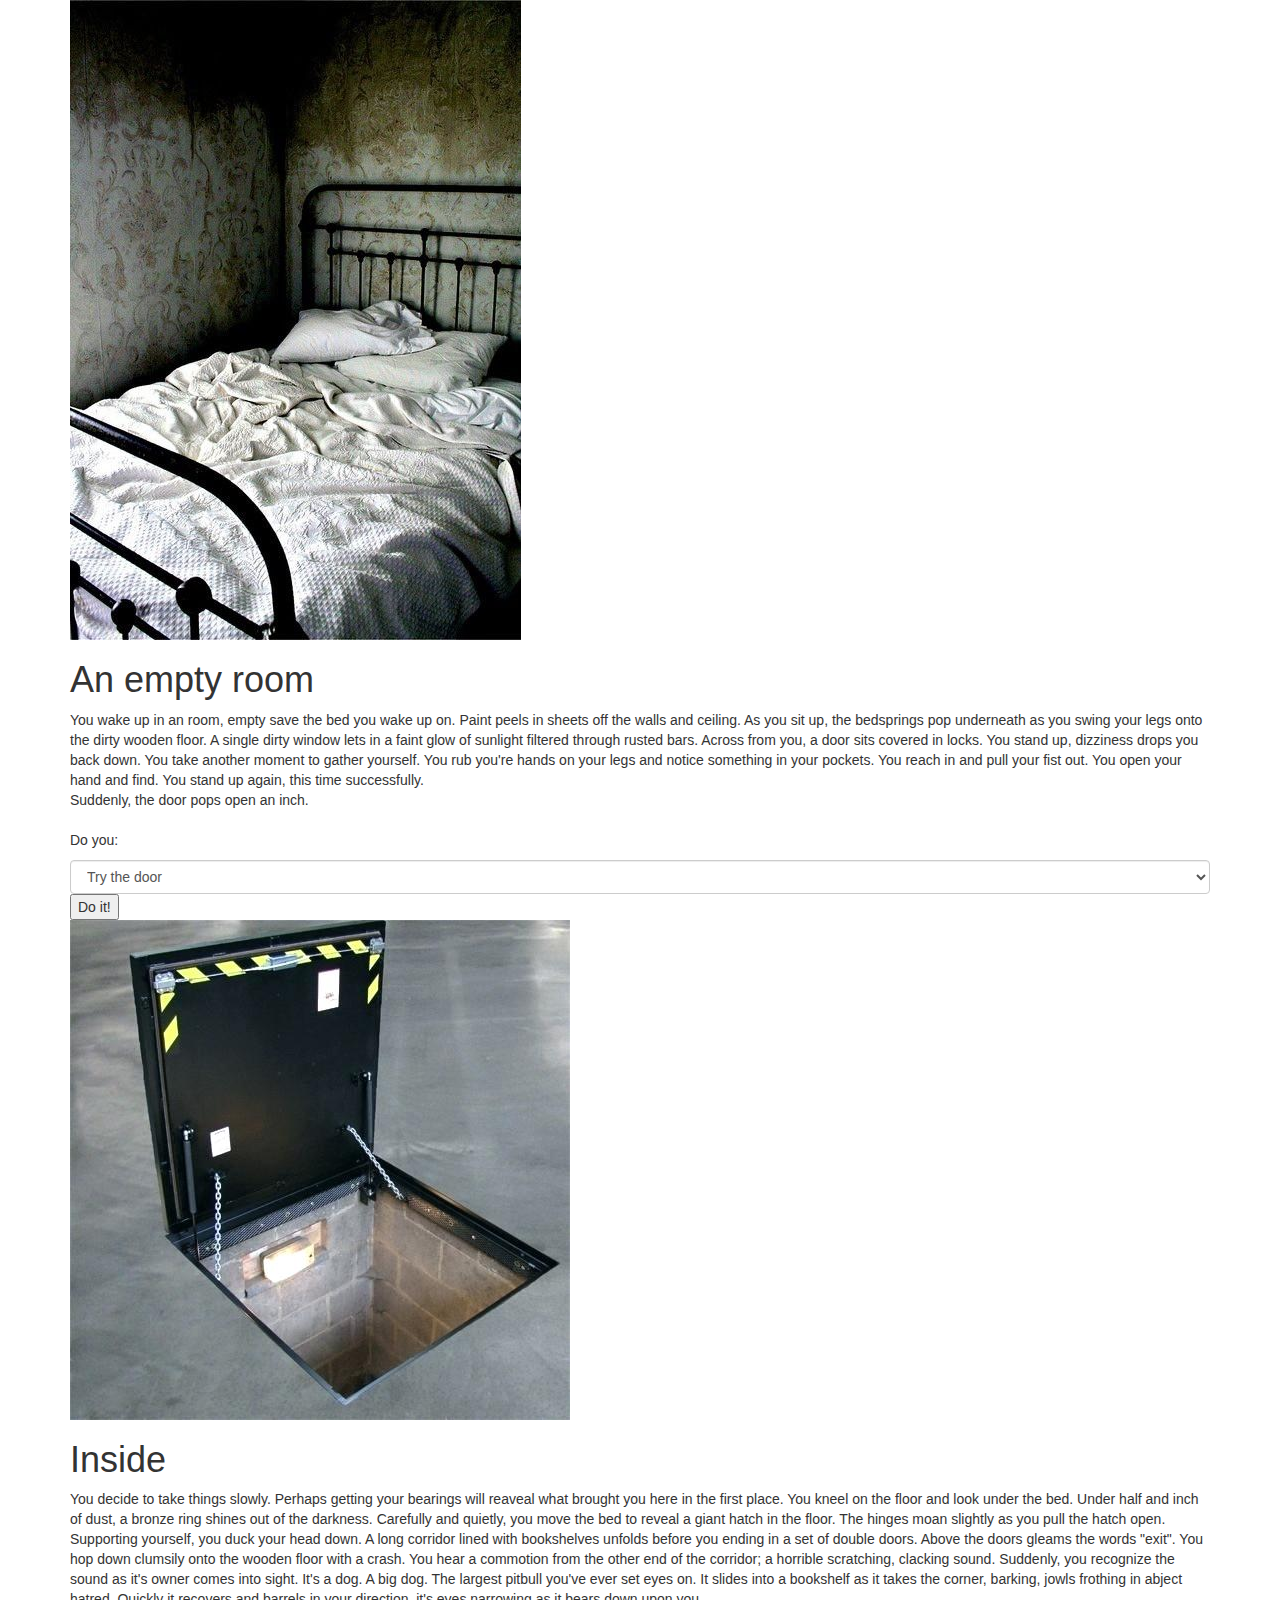
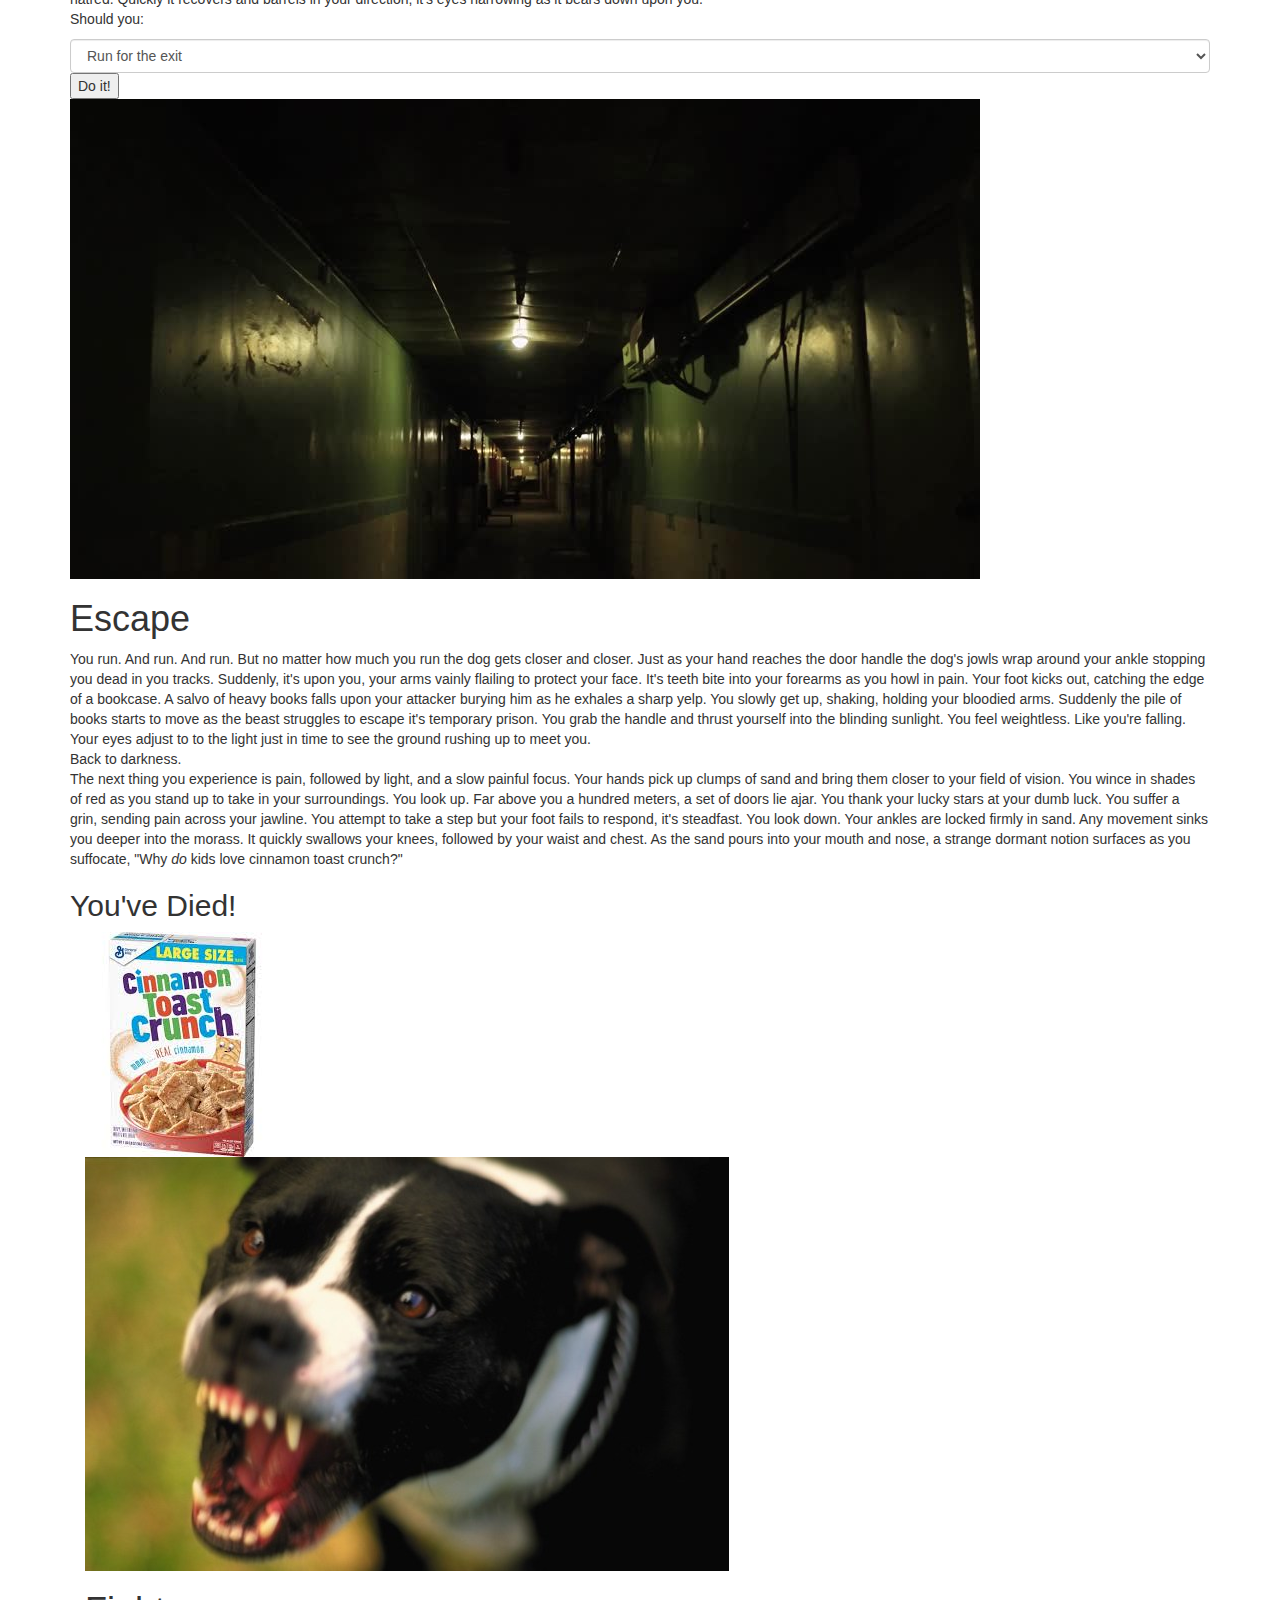
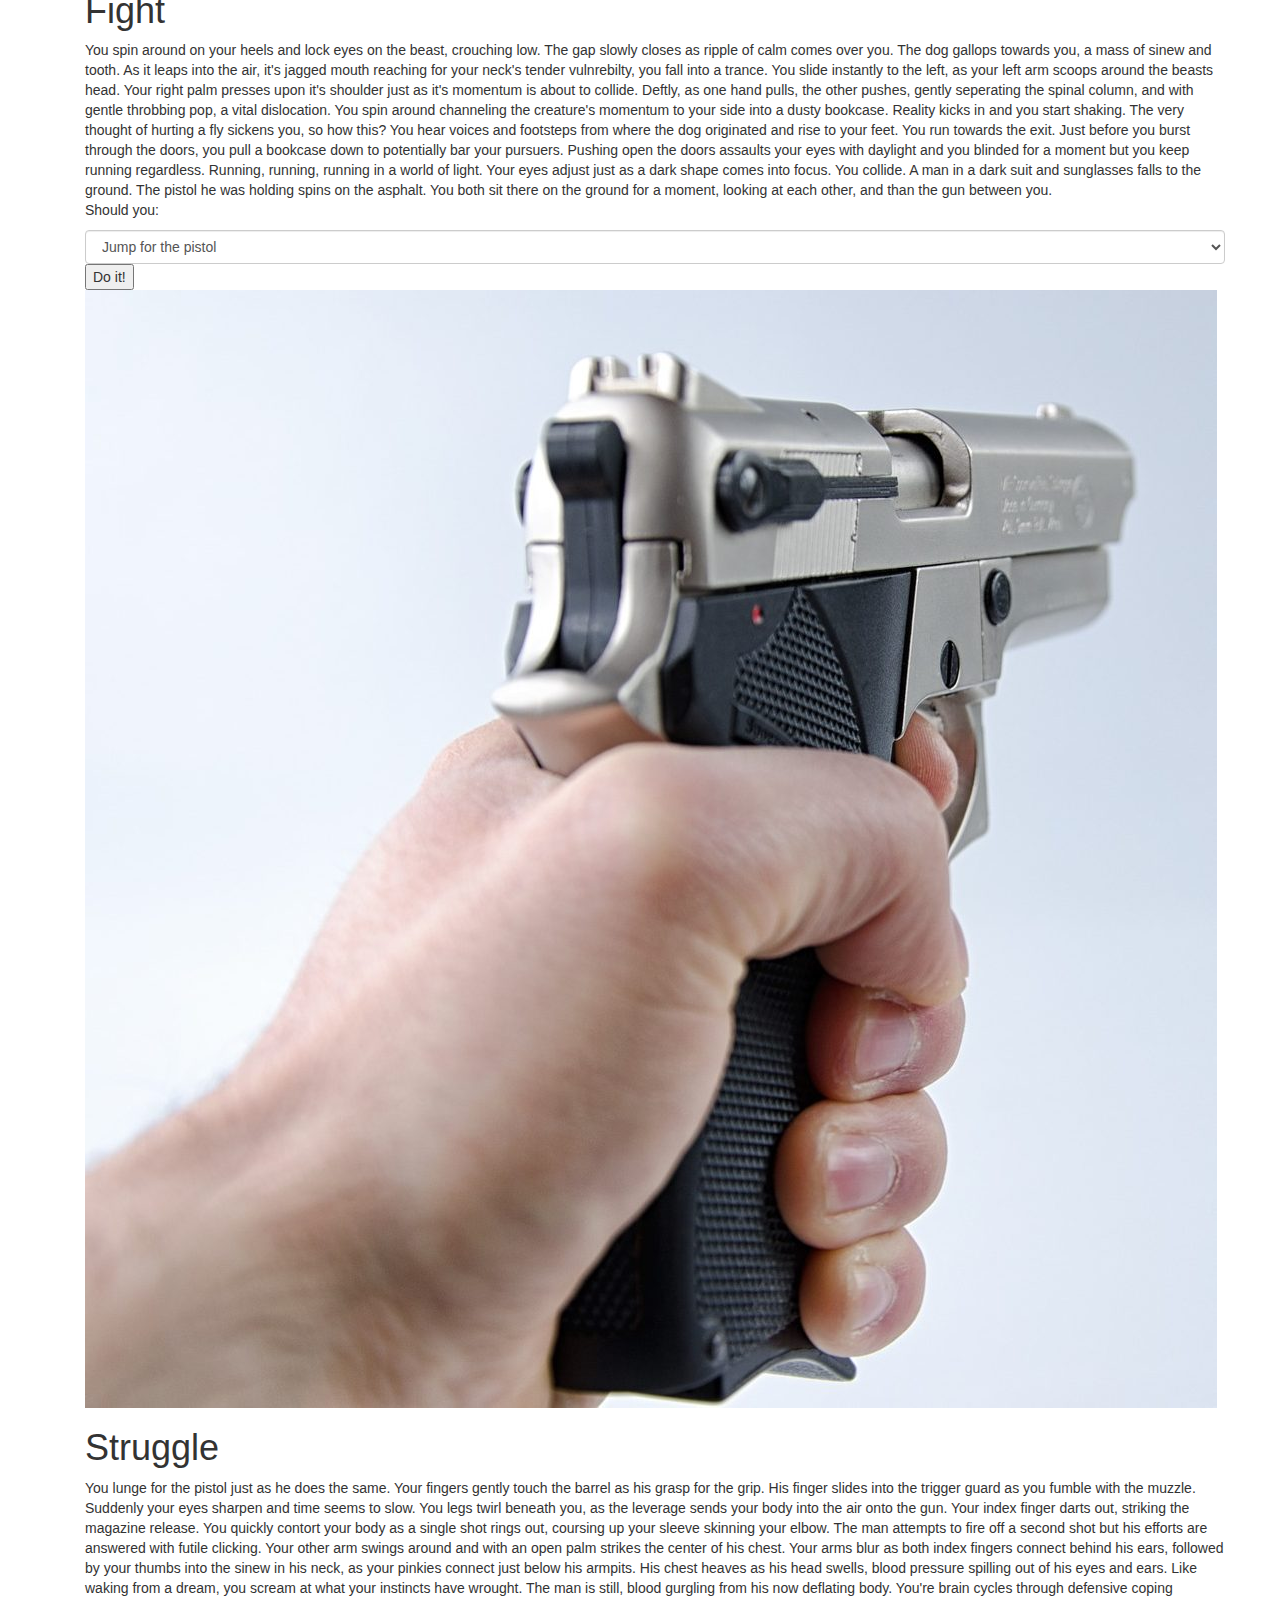
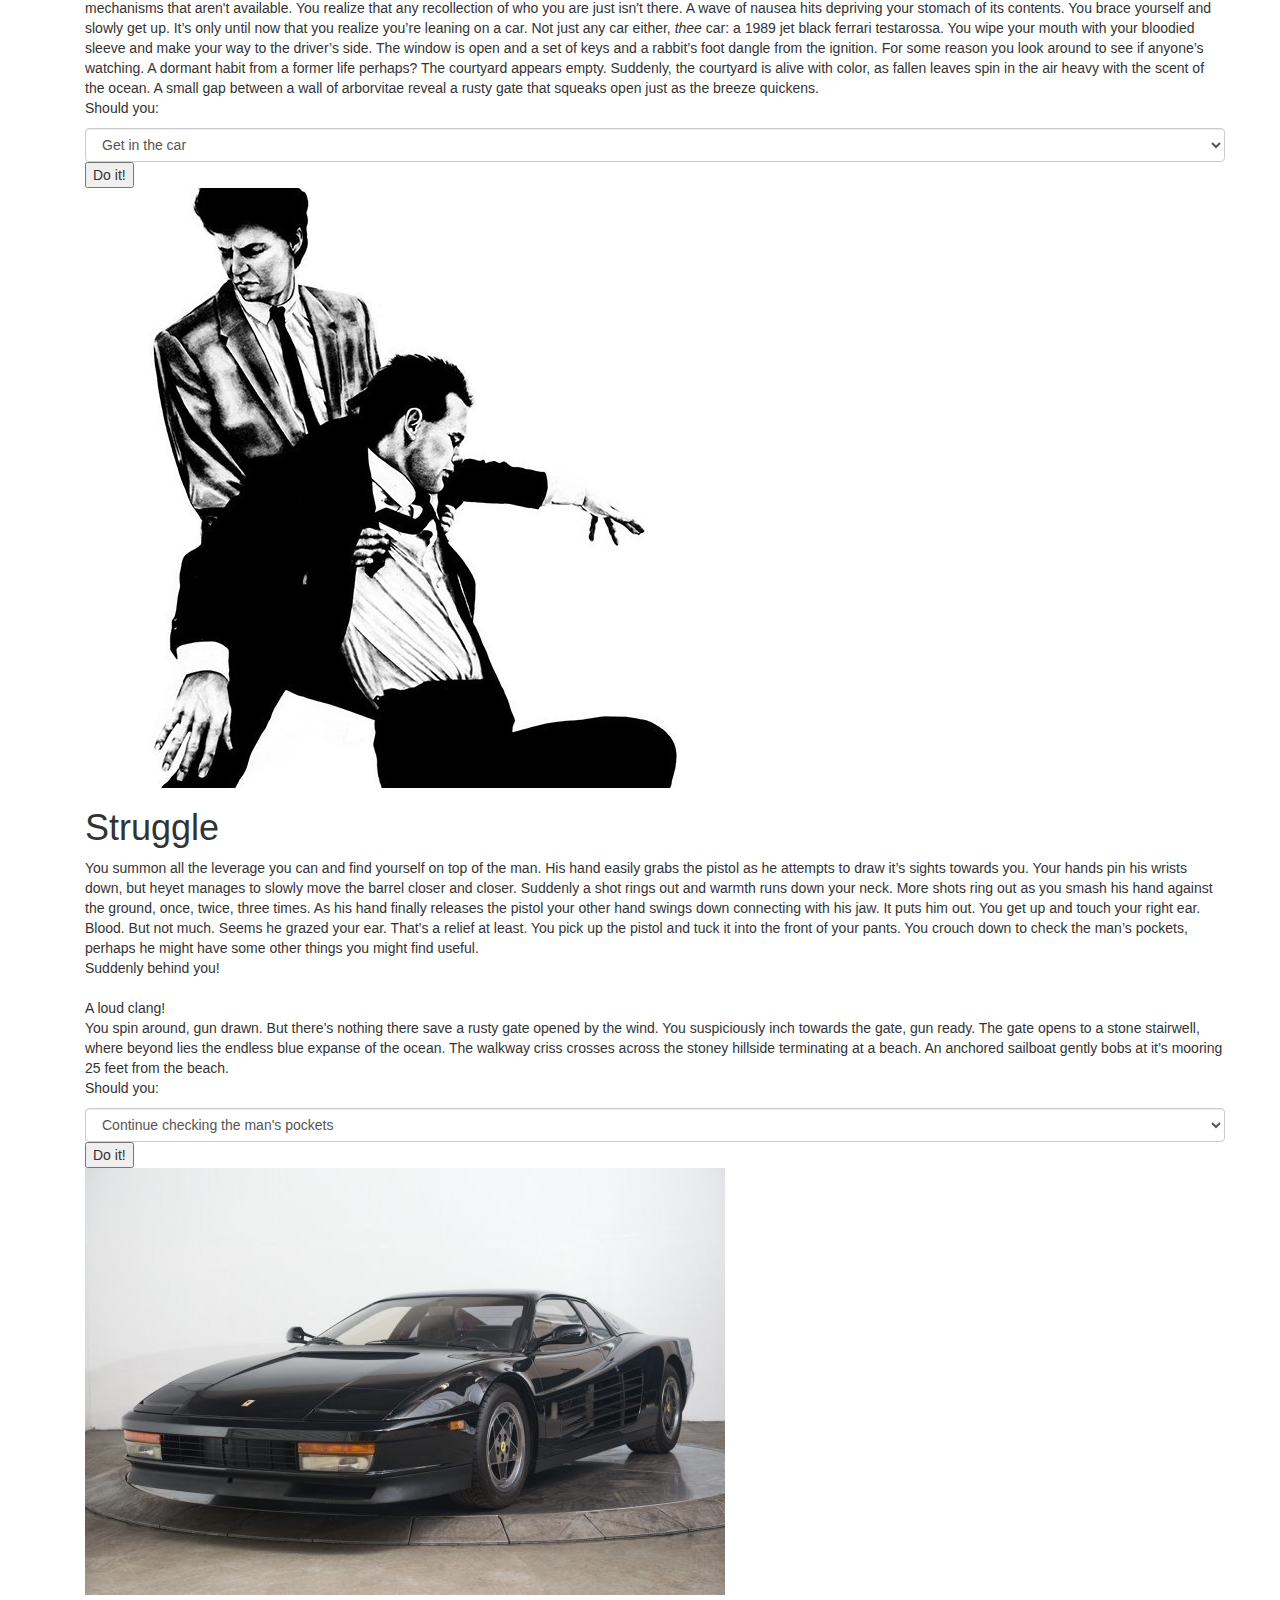
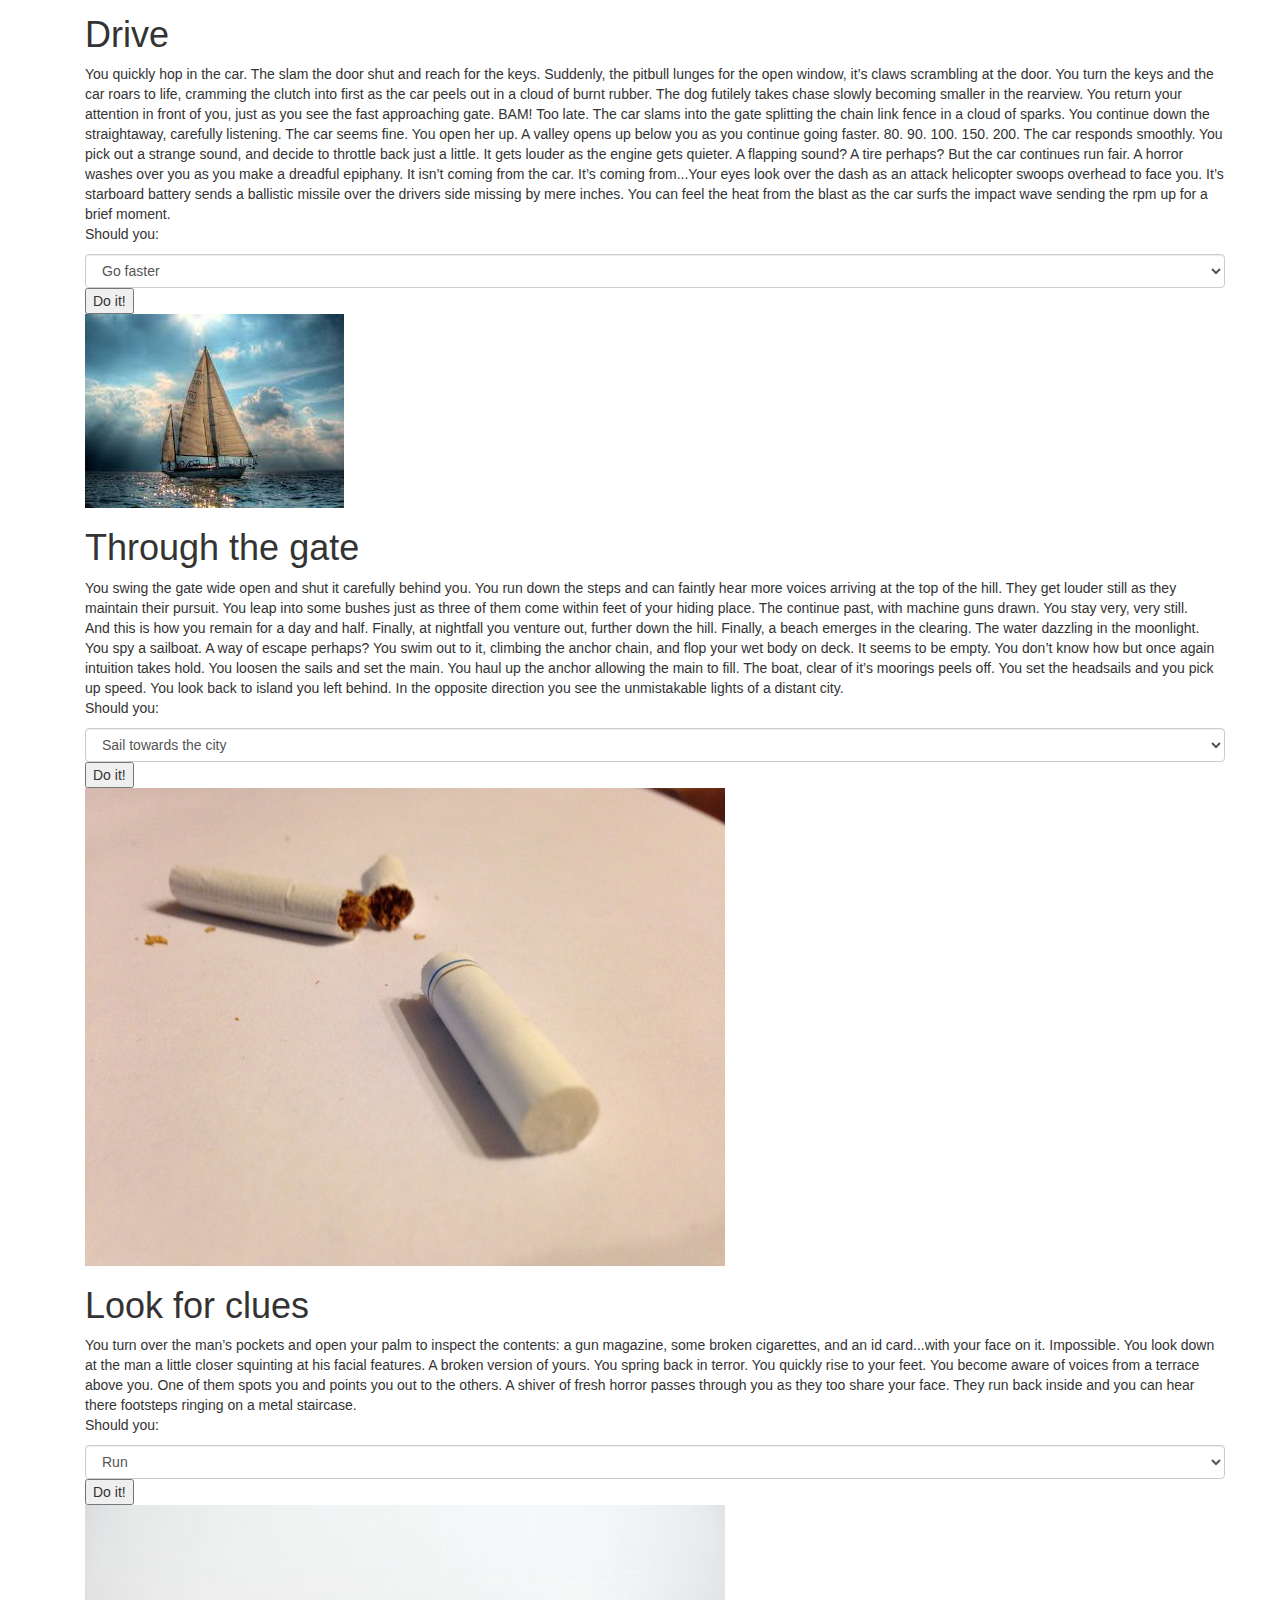
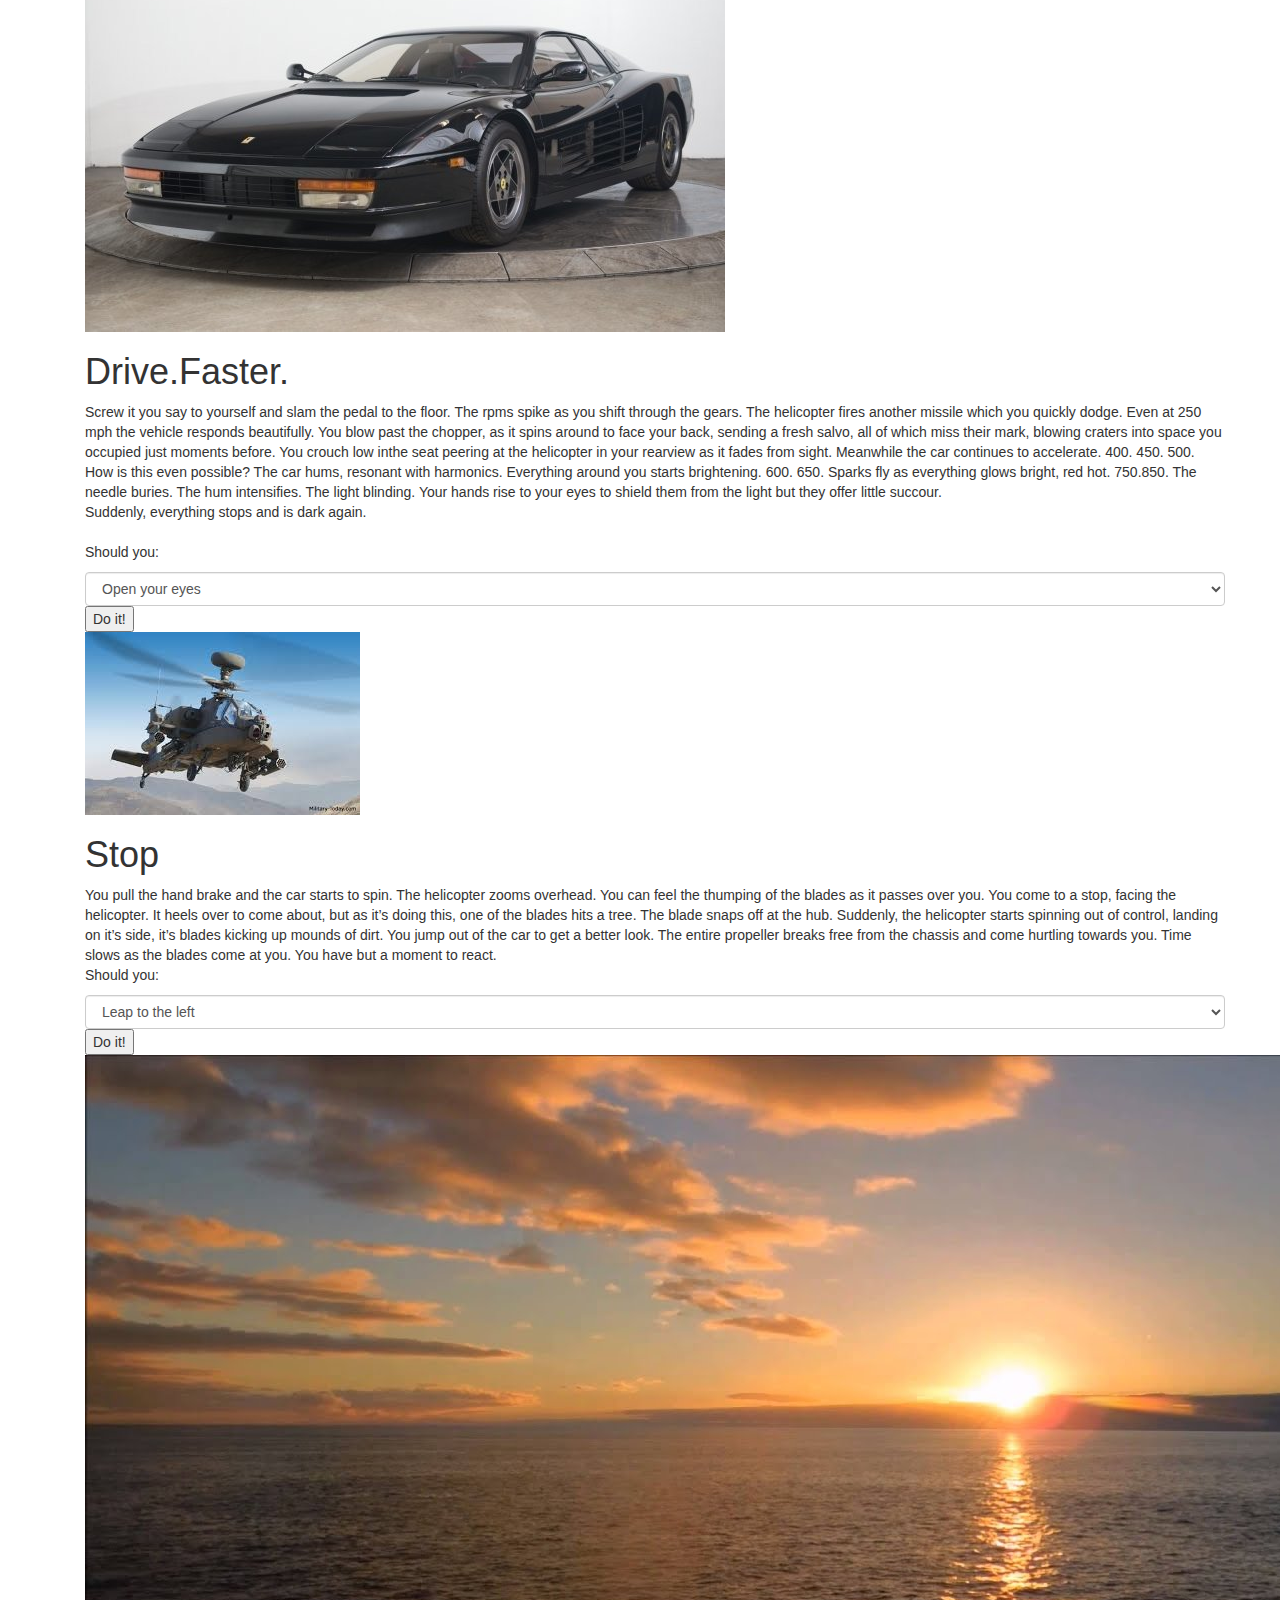
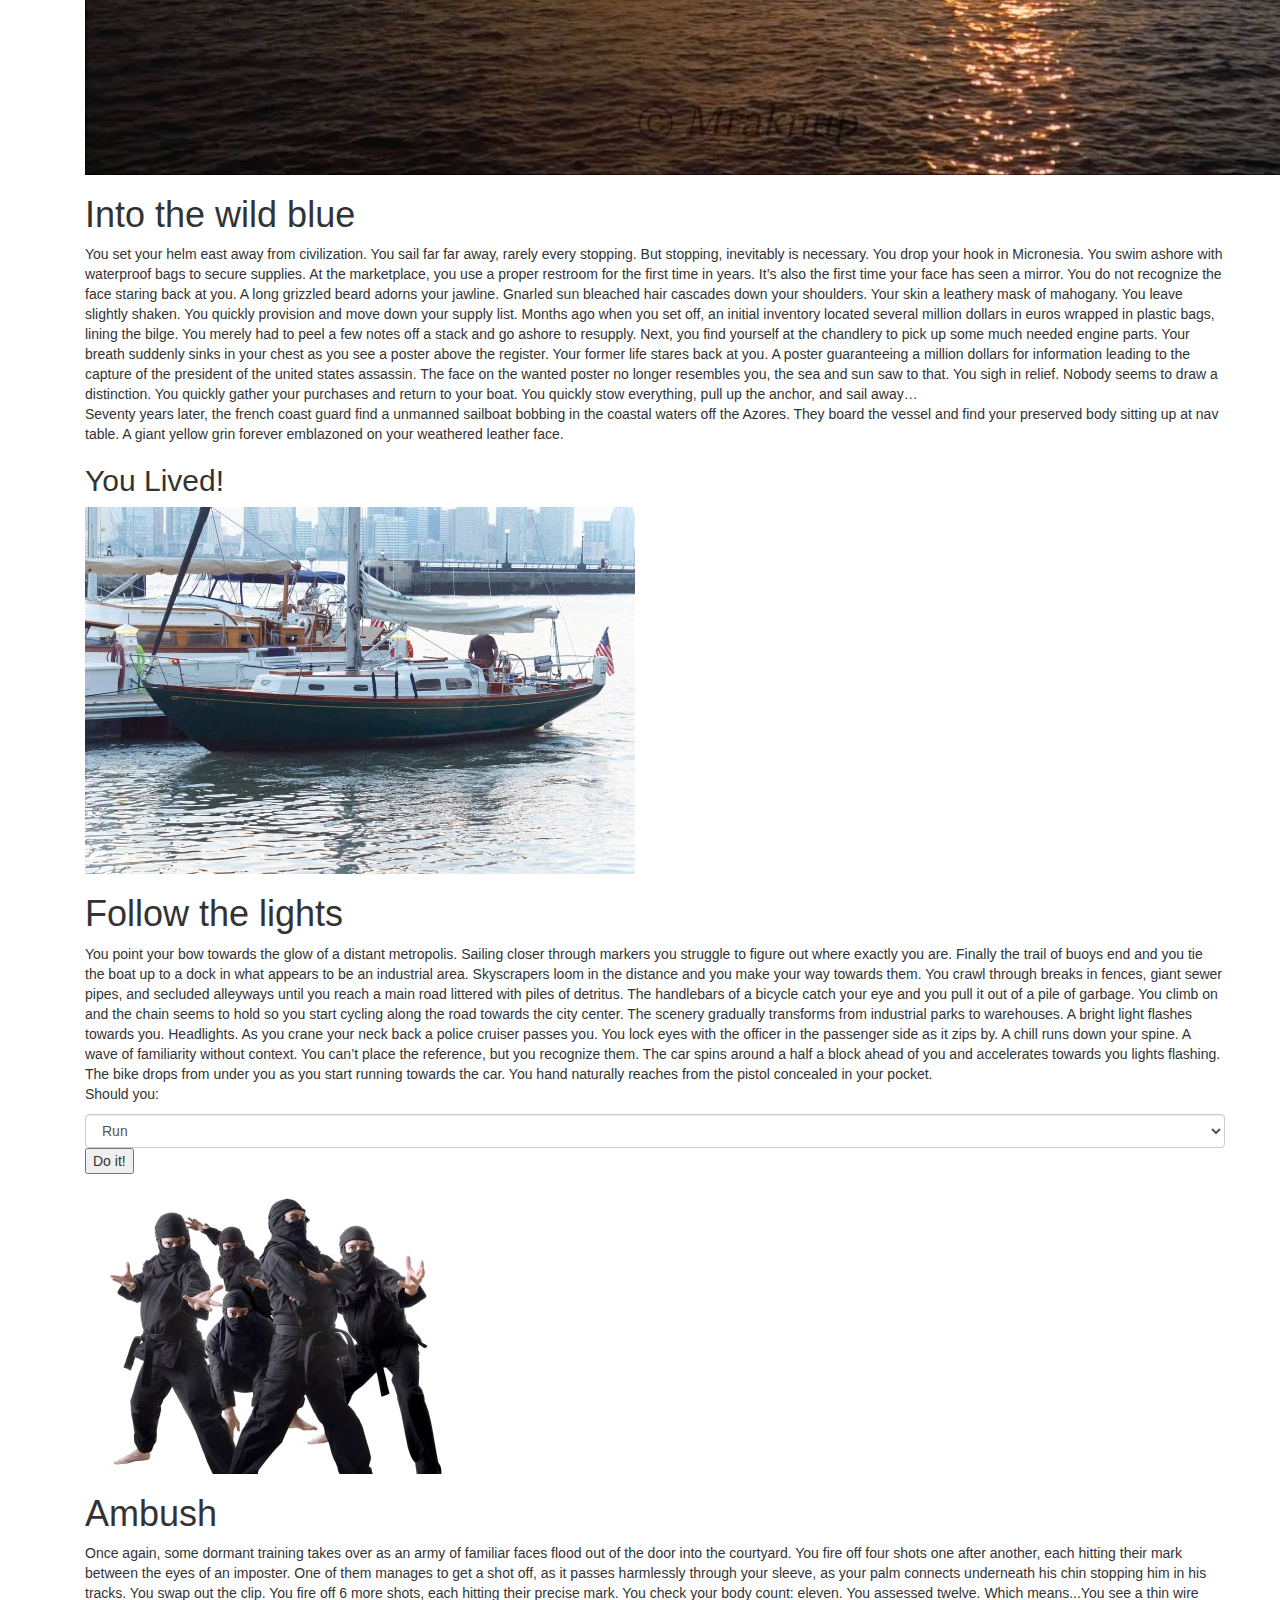
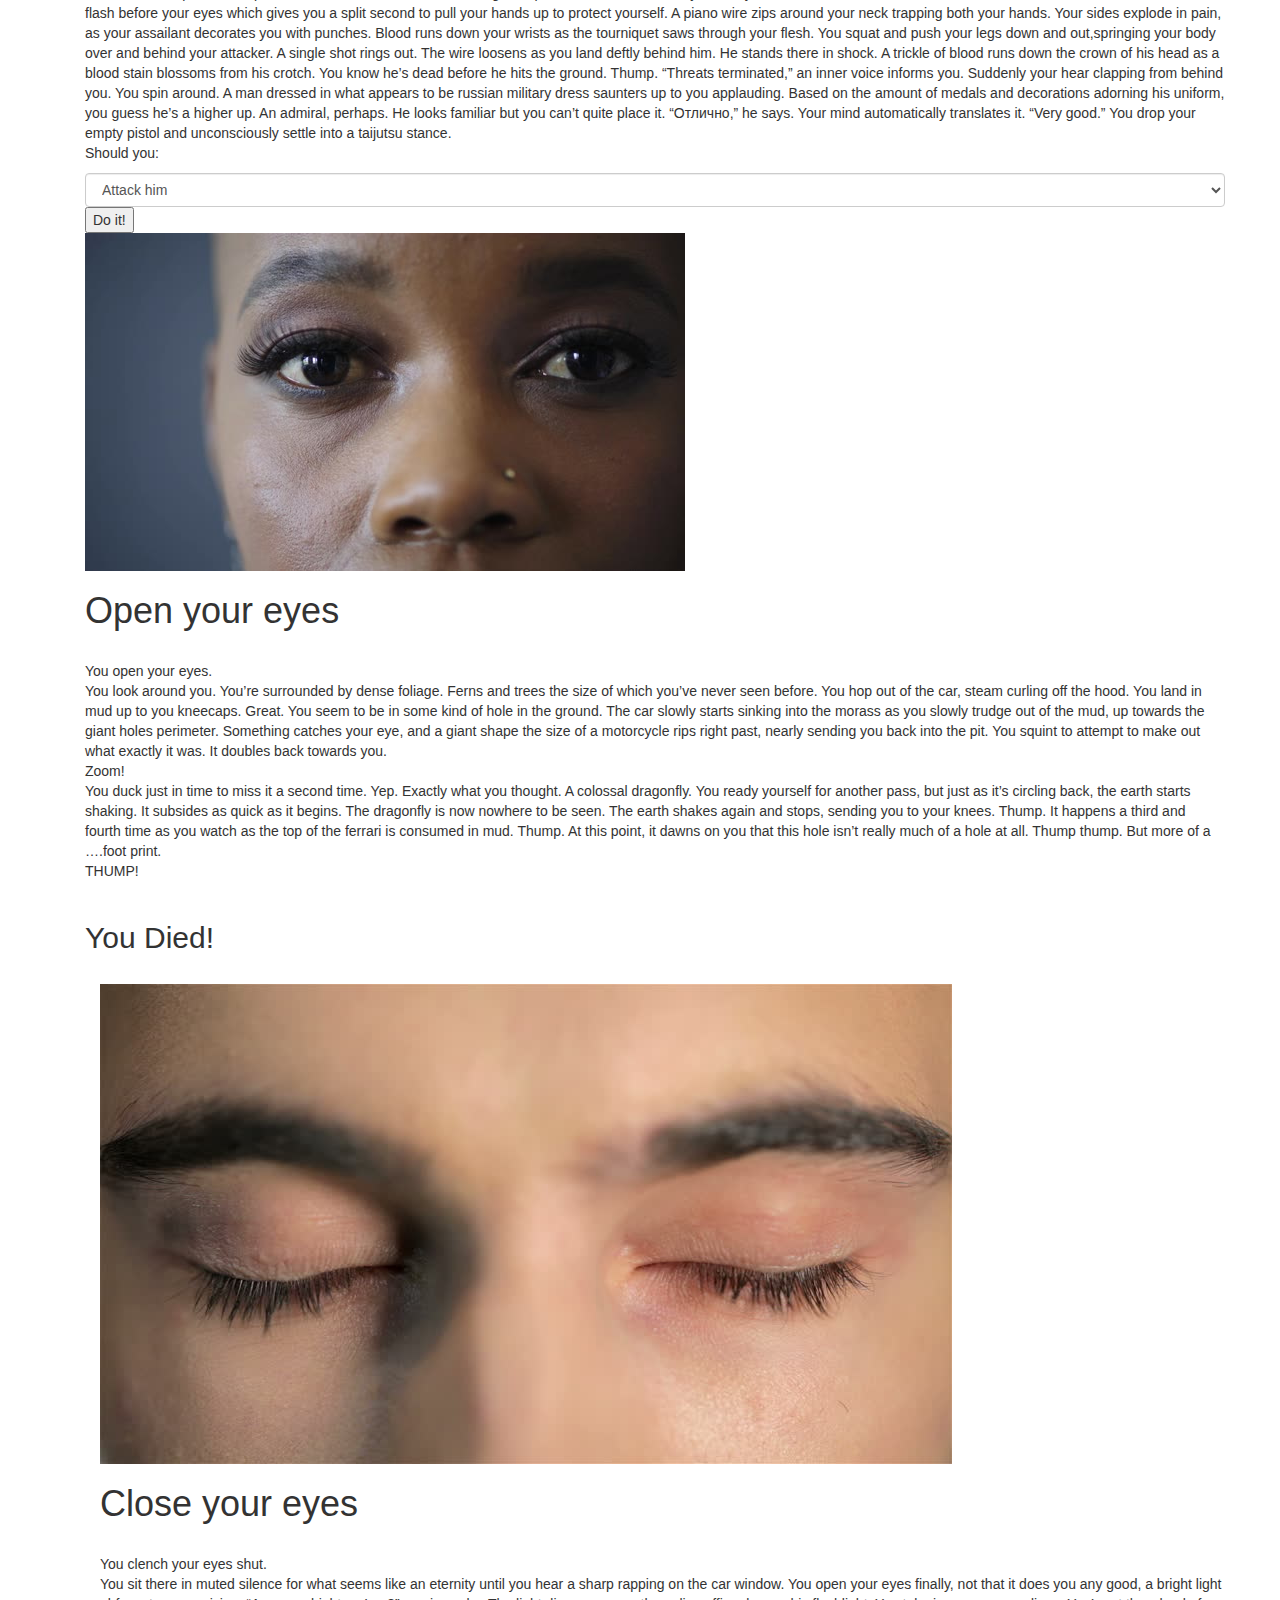
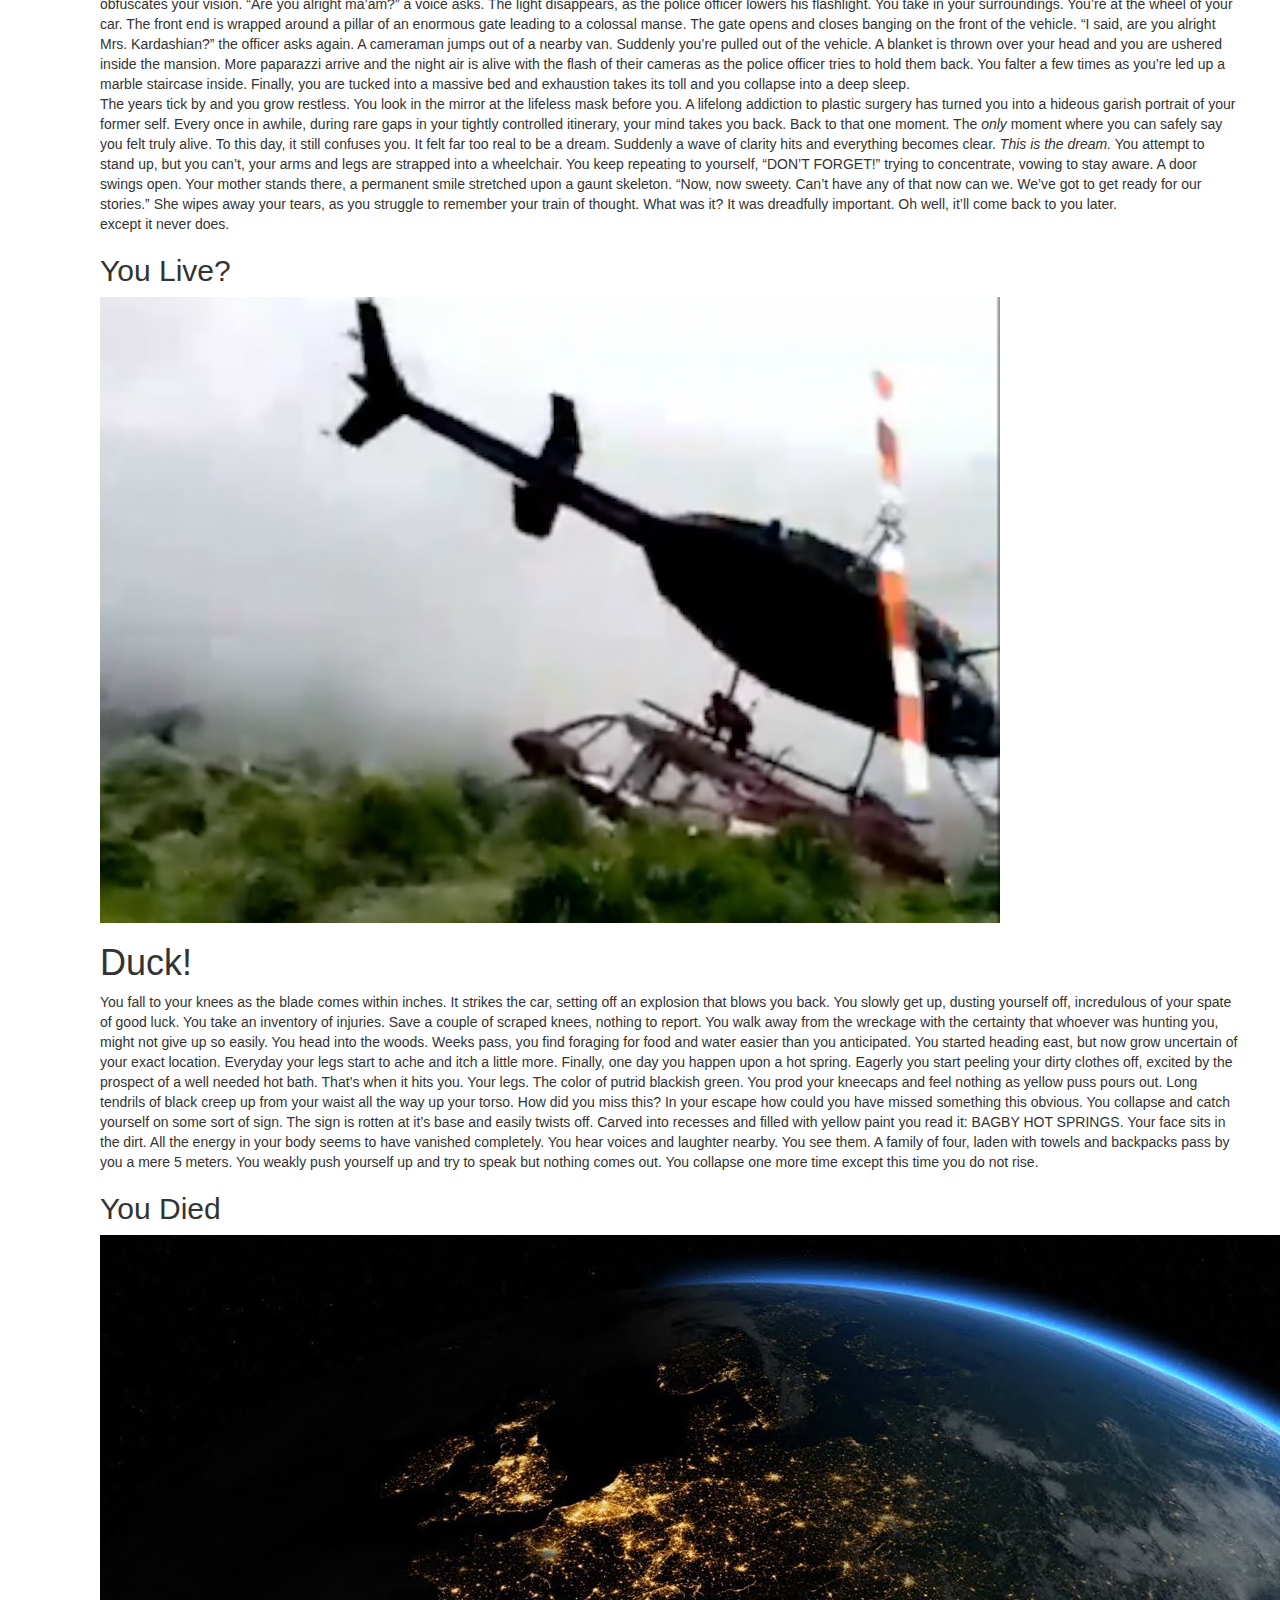
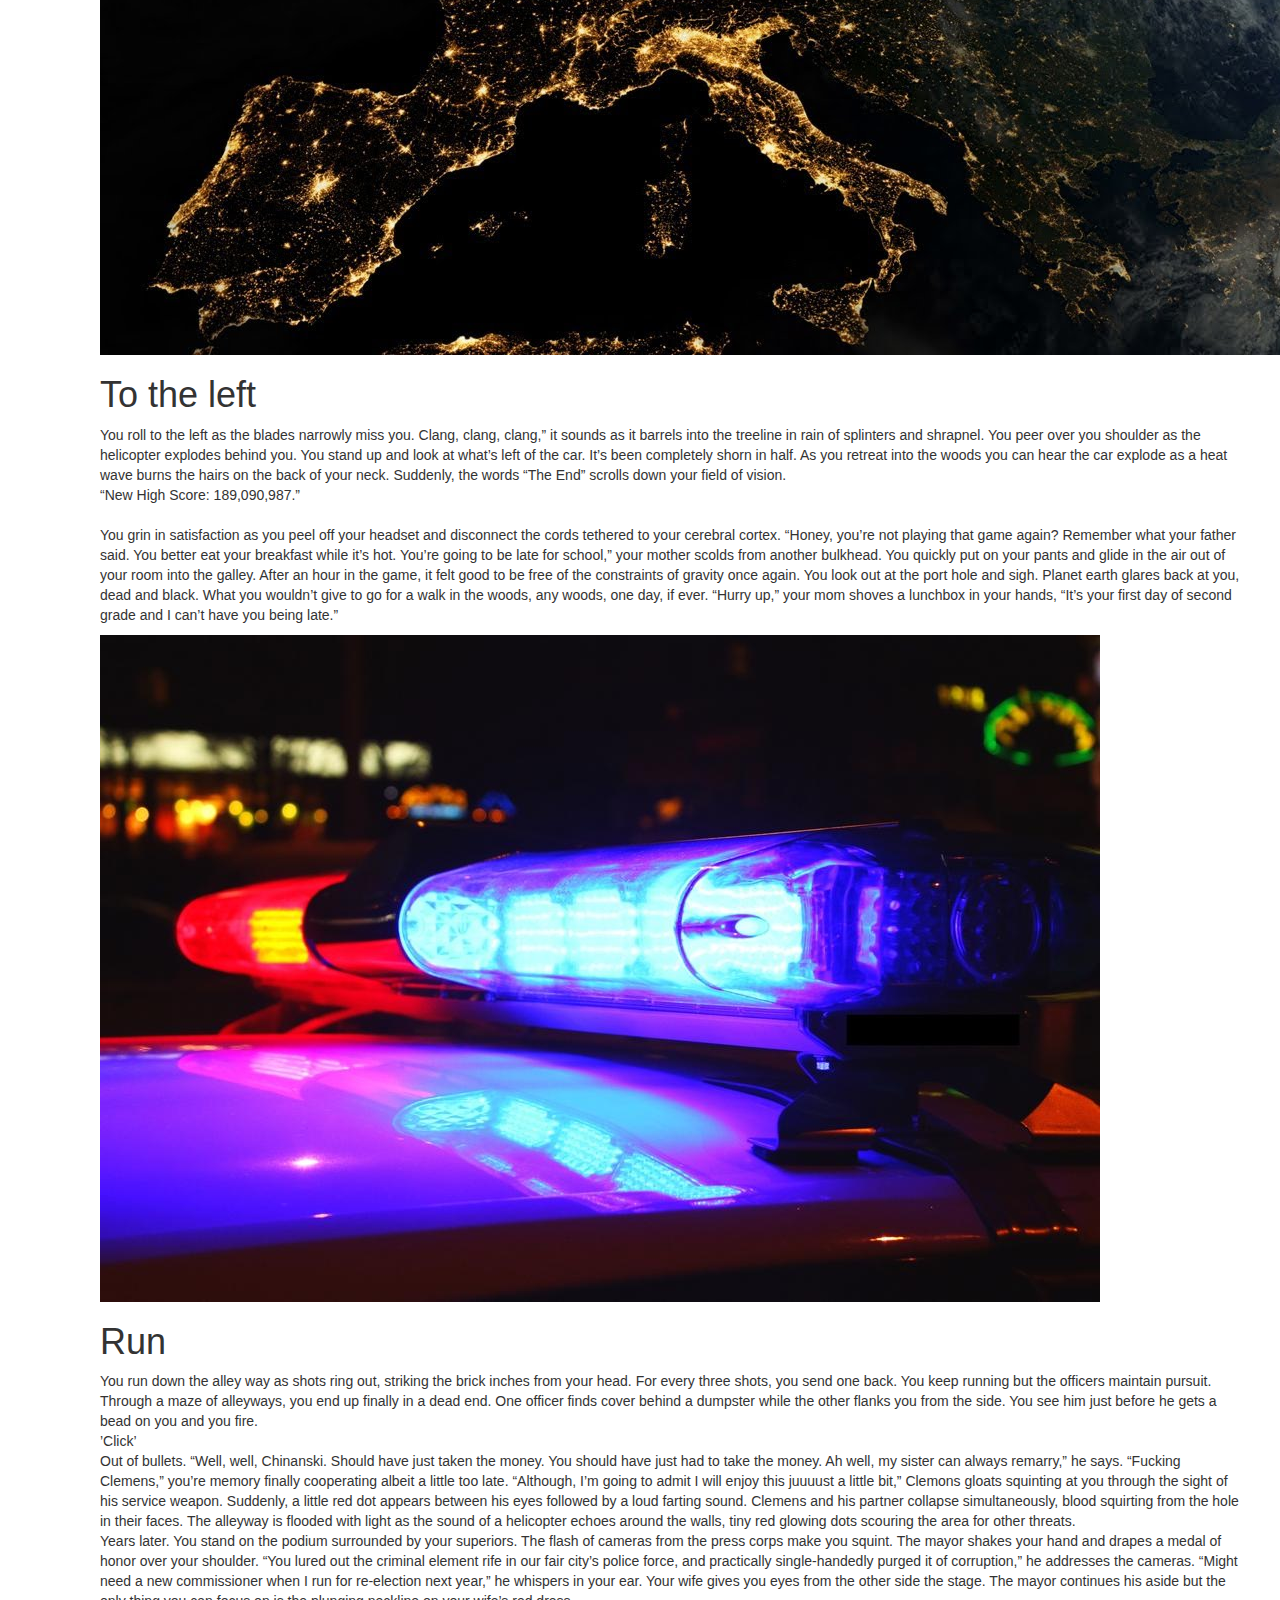
<file: index.html>
<!DOCTYPE html>
<html>
  <head>
        <link href="css/bootstrap.css" rel="stylesheet" type="text/css">
        <link href="css/styles.css" rel="stylesheet" type="text/css">
        <script src="js/jquery-3.3.1.js"></script>
        <script src="js/scripts.js"></script>
        <script src='http://use.edgefonts.net/nosifer.js'></script>
        <link rel="stylesheet" type="text/css" href="//fonts.googleapis.com/css?family=Crimson+Text" />
    <title>Dude, where am I?</title>
  </head>
  <body>
   <!--opening-->
   <div class="container">
   <div id = "decision1">
     <img class="decision-images" src="img/bedroom.png" alt="empty room with
     bed and bars on windows"/>
     <h1>An empty room</h1>
   <p>You wake up in an room, empty save the bed you wake up on. Paint peels in sheets off the walls and ceiling. As you sit up, the bedsprings pop underneath as you swing your legs onto the dirty wooden floor. A single dirty window lets in a faint glow of sunlight filtered through rusted bars. Across from you, a door sits covered in locks. You stand up, dizziness drops you back down. You take another moment to gather yourself. You rub you're hands on your legs and notice something in your pockets. You reach in and pull your fist out. You open your hand and find. You stand up again, this time successfully.<br>Suddenly, the door pops open an inch.</br><br>Do you:</br></p>
   <select class="form-control" id="option1">
     <option value="1">Try the door</option>
     <option value="2">Investigate the window</option>
     <option value="3">Search the room further</option>
   </select>
 </div>
   </form>
   <button type="submit" class="do-it">Do it!</button>
   </div>
</div>
<!--choice2c-->
   <div class="container">
   <div id = "decision-2c">
     <img class="decision-images" src="img/hatch.png" alt="floor hatch"/>
     <h1>Inside</h1>
   <p>You decide to take things slowly. Perhaps getting your bearings will reaveal what brought you here in the first place. You kneel on the floor and look under the bed. Under half and inch of dust, a bronze ring shines out of the darkness. Carefully and quietly, you move the bed to reveal a giant hatch in the floor. The hinges moan slightly as you pull the hatch open. Supporting yourself, you duck your head down. A long corridor lined with bookshelves unfolds before you ending in a set of double doors. Above the doors gleams the words "exit". You hop down clumsily onto the wooden floor with a crash. You hear a commotion from the other end of the corridor; a horrible scratching, clacking sound. Suddenly, you recognize the sound as it's owner comes into sight. It's a dog. A big dog. The largest pitbull you've ever set eyes on. It slides into a bookshelf as it takes the corner, barking, jowls frothing in abject hatred. Quickly it recovers and barrels in your direction, it's eyes narrowing as it bears down upon you.<br>Should you:</br></p>
   <select class="form-control" id="option2c">
 <option value="1">Run for the exit</option>
 <option value="2">Confront the beast</option>
</select>
</div>
</form>
<button type="submit" class="do-it">Do it!</button>
</div>
<!--choice3a-->
   <div class="container">
   <div id = "decision-3a">
     <img class="decision-images" src="img/hallway.png" alt="hallway"/>
     <h1>Escape</h1>
   <p>You run. And run. And run. But no matter how much you run the dog gets closer and closer. Just as your hand reaches the door handle the dog's jowls wrap around your ankle stopping you dead in you tracks. Suddenly, it's upon you, your arms vainly flailing to protect your face. It's teeth bite into your forearms as you howl in pain. Your foot kicks out, catching the edge of a bookcase. A salvo of heavy books falls upon your attacker burying him as he exhales a sharp yelp. You slowly get up, shaking, holding your bloodied arms. Suddenly the pile of books starts to move as the beast struggles to escape it's temporary prison. You grab the handle and thrust yourself into the blinding sunlight. You feel weightless. Like you're falling. Your eyes adjust to to the light just in time to see the ground rushing up to meet you.  <br>Back to darkness.</br> The next thing you experience is pain, followed by light, and a slow  painful focus. Your hands pick up clumps of sand and bring them closer to your field of vision. You wince in shades of red as you stand up to take in your surroundings. You look up. Far above you a hundred meters, a set of doors lie ajar. You thank your lucky stars at your dumb luck. You suffer a grin, sending pain across your jawline. You attempt to take a step but your foot fails to respond, it's steadfast.  You look down. Your ankles are locked firmly in sand. Any movement sinks you deeper into the morass. It quickly swallows your knees, followed by your waist and chest. As the sand pours into your mouth and nose, a strange dormant notion surfaces as you suffocate, "Why <i>do</i> kids love cinnamon toast crunch?"</p>
   <h2>You've Died!</h2>
   <img class="decision-images" src="img/quicksand.png" alt="fucking quicksand"/>
</div>
<!--choice3b-->
   <div class="container">
   <div id = "decision-3b">
     <img class="decision-images" src="img/dog.png" alt="snarling pitbull"/>
     <h1>Fight</h1>
   <p>You spin around on your heels and lock eyes on the beast, crouching low.  The gap slowly closes as ripple of calm comes over you. The dog gallops towards you, a mass of sinew and tooth. As it leaps into the air, it's jagged mouth reaching for your neck's tender vulnrebilty, you fall into a trance. You slide instantly to the left, as your  left arm scoops around the beasts head. Your right palm presses upon it's shoulder just as it's momentum is about to collide.  Deftly, as one hand pulls, the other pushes, gently seperating the spinal column, and with gentle throbbing pop, a vital dislocation. You spin around channeling the creature's momentum to your side into a dusty bookcase. Reality kicks in and you start shaking. The very thought of hurting a fly sickens you, so how this?  You hear voices and footsteps from where the dog originated and rise to your feet. You run towards the exit. Just before you burst through the doors, you pull a bookcase down to potentially bar your pursuers. Pushing open the doors assaults your eyes with daylight and you blinded for a moment but you keep running regardless. Running, running, running in a world of light. Your eyes adjust just as a dark shape comes into focus. You collide. A man in a dark suit and sunglasses falls to the ground. The pistol he was holding spins on the asphalt. You both sit there on the ground for a moment, looking at each other, and than the gun between you.<br>Should you:</br></p>
   <select class="form-control" id="option3b">
 <option value="1">Jump for the pistol</option>
 <option value="2">Jump for the man</option>
</select>
</div>
</form>
<button type="submit" class="do-it">Do it!</button>
</div>
<!--choice4a-->
   <div class="container">
   <div id = "decision-4a">
     <img class="decision-images" src="img/pistol.png" alt="gun aiming"/>
     <h1>Struggle</h1>
   <p>You lunge for the pistol just as he does the same. Your fingers gently touch the barrel as his grasp for the grip.  His finger slides into the trigger guard as you fumble with the muzzle. Suddenly your eyes sharpen and time seems to slow. You legs twirl beneath you, as the leverage sends your body into the air onto the gun. Your index finger darts out, striking the magazine release. You quickly contort your body as a single shot rings out, coursing up your sleeve skinning your elbow.  The man attempts to fire off a second shot but his efforts are answered with futile clicking.
   Your other arm swings around and with an open palm strikes the center of his chest. Your arms blur as both index fingers connect behind his ears, followed by your thumbs into the sinew in his neck, as your pinkies connect just below his armpits.  His chest heaves as his head swells, blood pressure spilling out of his eyes and ears.  Like waking from a dream, you scream at what your instincts have wrought. The man is still, blood gurgling from his now deflating body.  You're brain cycles through defensive coping mechanisms that aren't available. You realize that any recollection of who you are just isn't there. A wave of nausea hits depriving your stomach of its contents. You brace yourself and slowly get up. It’s only until now that you realize you’re leaning on a car. Not just any car either, <i>thee</i> car: a 1989 jet black ferrari testarossa. You wipe your mouth with your bloodied sleeve and make your way to the driver’s side. The window is open and a set of keys and a rabbit’s foot dangle from the ignition.  For some reason you look around to see if anyone’s watching. A dormant habit from a former life perhaps? The courtyard appears empty. Suddenly, the courtyard is alive with color, as fallen leaves spin in the air heavy with the scent of the ocean. A small gap between a wall of arborvitae reveal a rusty gate that squeaks open just as the breeze quickens.
<br>Should you:</br></p>
   <select class="form-control" id="option3b">
 <option value="1">Get in the car</option>
 <option value="2">Go through the gate</option>
</select>
</div>
</form>
<button type="submit" class="do-it">Do it!</button>
</div>
<!--choice4b-->
   <div class="container">
   <div id = "decision-4b">
     <img class="decision-images" src="img/struggle.png" alt="men fighting"/>
     <h1>Struggle</h1>
<p>You summon all the leverage you can and find yourself on top of the man. His hand easily grabs the pistol as he attempts to draw it’s sights towards you. Your hands pin his wrists down, but heyet manages to slowly move the barrel closer and closer.  Suddenly a shot rings out and warmth runs down your neck.  More shots ring out as you smash his hand against the ground, once, twice, three times. As his hand finally releases the pistol your other hand swings down connecting with his jaw. It puts him out. You get up and touch your right ear. Blood. But not much. Seems he grazed your ear. That’s a relief at least.  You pick up the pistol and tuck it into the front of your pants. You crouch down to check the man’s pockets, perhaps he might have some other things you might find useful. <br>Suddenly behind you!</br><br> A loud clang!</br>You spin around, gun drawn. But there’s nothing there save a rusty gate opened by the wind. You suspiciously inch towards the gate, gun ready. The gate opens to a stone stairwell, where beyond lies the endless blue expanse of the ocean. The walkway criss crosses across the stoney hillside terminating at a beach. An anchored sailboat gently bobs at it’s mooring 25 feet from the beach. <br>Should you:</br></p>
   <select class="form-control" id="option4b">
 <option value="1">Continue checking the man's pockets</option>
 <option value="2">Head down to the boat</option>
</select>
</div>
</form>
<button type="submit" class="do-it">Do it!</button>
</div>
<!--choice5a-->
   <div class="container">
   <div id = "decision-5a">
     <img class="decision-images" src="img/ferrari.png" alt="Ferarri"/>
     <h1>Drive</h1>
<p>You quickly hop in the car. The slam the door shut and reach for the keys. Suddenly, the pitbull lunges for the open window, it’s claws scrambling at the door. You turn the keys and the car roars to life, cramming the clutch into first as the car peels out in a cloud of burnt rubber. The dog futilely takes chase slowly becoming smaller in the rearview. You return your attention in front of you, just as you see the fast approaching gate. BAM! Too late. The car slams into the gate splitting the chain link fence in a cloud of sparks.  You continue down the straightaway, carefully listening. The car seems fine. You open her up. A valley opens up below you as you continue going faster. 80. 90. 100. 150. 200. The car responds smoothly.  You pick out a strange sound, and decide to throttle back just a little. It gets louder as the engine gets quieter.  A flapping sound? A tire perhaps? But the car continues run fair. A horror washes over you as you make a dreadful epiphany. It isn’t coming from the car. It’s coming from...Your eyes look over the dash as an attack helicopter swoops overhead to face you.  It’s starboard battery sends a ballistic missile over the drivers side missing by mere inches. You can feel the heat from the blast as the car surfs the impact wave sending the rpm up for a brief moment.<br>Should you:</br></p>
   <select class="form-control" id="option5a">
 <option value="1">Go faster</option>
 <option value="2">Stop!</option>
</select>
</div>
</form>
<button type="submit" class="do-it">Do it!</button>
</div>
<!--choice5b-->
   <div class="container">
   <div id = "decision-5b">
     <img class="decision-images" src="img/sailboat.png" alt="sailboat"/>
     <h1>Through the gate</h1>
<p>You swing the gate wide open and shut it carefully behind you. You run down the steps and can faintly hear more voices arriving at the top of the hill. They get louder still as they maintain their pursuit. You leap into some bushes just as three of them come within feet of your hiding place. The continue past, with machine guns drawn. You stay very, very still.<br>And this is how you remain for a day and half. Finally, at nightfall you venture out, further down the hill. Finally, a beach emerges in the clearing. The water dazzling in the moonlight.  You spy a sailboat.  A way of escape perhaps? You swim out to it, climbing the anchor chain, and flop your wet body on deck.  It seems to be empty.  You don’t know how but once again intuition takes hold. You loosen the sails and set the main. You haul up the anchor allowing the main to fill. The boat, clear of it’s moorings peels off. You set the headsails and you pick up speed. You look back to island you left behind. In the opposite direction you see the unmistakable lights of a distant city.
<br>Should you:</br></p>
   <select class="form-control" id="option5b">
 <option value="1">Sail towards the city</option>
 <option value="2">Sail towards the open ocean</option>
</select>
</div>
</form>
<button type="submit" class="do-it">Do it!</button>
</div>
<!--choice5c-->
   <div class="container">
   <div id = "decision-5c">
     <img class="decision-images" src="img/cigarette.png" alt="broken cigarette"/>
     <h1>Look for clues</h1>
<p>You turn over the man’s pockets and open your palm to inspect the contents: a gun magazine, some broken cigarettes, and an id card...with your face on it. Impossible. You look down at the man a little closer squinting at his facial features. A broken version of yours. You spring back in terror.  You quickly rise to your feet. You become aware of voices from a terrace above you. One of them spots you and points you out to the others. A shiver of fresh horror passes through you as they too share your face. They run back inside and you can hear there footsteps ringing on a metal staircase.<br>Should you:</br></p>
   <select class="form-control" id="option5c">
 <option value="1">Run</option>
 <option value="2">Ambush</option>
</select>
</div>
</form>
<button type="submit" class="do-it">Do it!</button>
</div>
<!--choice6a-->
   <div class="container">
   <div id = "decision-6a">
     <img class="decision-images" src="img/ferrari.png" alt="Ferarri"/>
     <h1>Drive.Faster.</h1>
<p>Screw it you say to yourself and slam the pedal to the floor. The rpms spike as you shift through the gears.  The helicopter fires another missile which you quickly dodge. Even at 250 mph the vehicle responds beautifully. You blow past the chopper, as it spins around to face your back, sending a fresh salvo, all of which miss their mark, blowing craters into space you occupied just moments before.  You crouch low inthe seat peering at the helicopter in your rearview as it fades from sight.  Meanwhile the car continues to accelerate. 400. 450. 500. How is this even possible? The car hums, resonant with harmonics.  Everything around you starts brightening. 600. 650. Sparks fly as everything glows bright, red hot. 750.850. The needle buries. The hum intensifies. The light blinding. Your hands rise to your eyes to shield them from the light but they offer little succour. <br>Suddenly, everything stops and is dark again.</br><br>Should you:</br></p>
   <select class="form-control" id="option6a">
 <option value="1">Open your eyes</option>
 <option value="2">Keep them shut</option>
</select>
</div>
</form>
<button type="submit" class="do-it">Do it!</button>
</div>
<!--choice6b-->
   <div class="container">
   <div id = "decision-6b">
     <img class="decision-images" src="img/chopper.png" alt="attack helicopter"/>
     <h1>Stop</h1>
<p>You pull the hand brake and the car starts to spin.  The helicopter zooms overhead. You can feel the thumping of the blades as it passes over you. You come to a stop, facing the helicopter. It heels over to come about, but as it’s doing this, one of the blades hits a tree. The blade snaps off at the hub. Suddenly, the helicopter starts spinning out of control, landing on it’s side, it’s blades kicking up mounds of dirt. You jump out of the car to get a better look. The entire propeller breaks free from the chassis and come hurtling towards you. Time slows as the blades come at you. You have but a moment to react.
<br>Should you:</br></p>
   <select class="form-control" id="option7a">
 <option value="1">Leap to the left</option>
 <option value="2">Duck!</option>
</select>
</div>
</form>
<button type="submit" class="do-it">Do it!</button>
</div>
<!--choice6c-->
   <div class="container">
   <div id = "decision-6c">
     <img class="decision-images" src="img/sunset.png" alt="Sailboat"/>
     <h1>Into the wild blue</h1>
<p>You set your helm east away from civilization. You sail far far away, rarely every stopping.  But stopping, inevitably is necessary.  You drop your hook in Micronesia. You swim ashore with waterproof bags to secure supplies. At the marketplace, you use a proper restroom for the first time in years. It’s also the first time your face has seen a mirror. You do not recognize the face staring back at you. A long grizzled beard adorns your jawline. Gnarled sun bleached hair cascades down your shoulders. Your skin a leathery mask of mahogany. You leave slightly shaken. You quickly provision and move down your supply list. Months ago when you set off, an initial inventory located several million dollars in euros wrapped in plastic bags, lining the bilge. You merely had to peel a few notes off a stack and go ashore to resupply. Next, you find yourself at the chandlery to pick up some much needed engine parts. Your breath suddenly sinks in your chest as you see a poster above the register. Your former life stares back at you. A poster guaranteeing a million dollars for information leading to the capture of the president of the united states assassin.  The face on the wanted poster no longer resembles you, the sea and sun saw to that. You sigh in relief. Nobody seems to draw a distinction.  You quickly gather your purchases and return to your boat.  You quickly stow everything, pull up the anchor, and sail away…<br>Seventy years later, the french coast guard find a unmanned sailboat bobbing in the coastal waters off the Azores. They board the vessel and find your preserved body sitting up at nav table. A giant yellow grin forever emblazoned on your weathered leather face.</br>
<h2>You Lived!</h2>
</div>
</form>
</div>
<!--choice6d-->
   <div class="container">
   <div id = "decision-6d">
     <img class="decision-images" src="img/cityboat.png" alt="sailboat docked in city"/>
     <h1>Follow the lights</h1>
<p>You point your bow towards the glow of a distant metropolis. Sailing closer through markers you struggle to figure out where exactly you are.  Finally the trail of buoys end and you tie the boat up to a dock in what appears to be an industrial area.  Skyscrapers loom in the distance and you make your way towards them. You crawl through breaks in fences, giant sewer pipes, and secluded alleyways until you reach a main road littered with piles of detritus. The handlebars of a bicycle catch your eye and you pull it out of a pile of garbage. You climb on and the chain seems to hold so you start cycling along the road towards the city center. The scenery gradually transforms from industrial parks to warehouses.  A bright light flashes towards you. Headlights.  As you crane your neck back a police cruiser passes you. You lock eyes with the officer in the passenger side as it zips by.  A chill runs down your spine. A wave of familiarity without context. You can’t place the reference, but you recognize them. The car spins around a half a block ahead of you and accelerates towards you lights flashing. The bike drops from under you as you start running towards the car. You hand naturally reaches from the pistol concealed in your pocket.<br>Should you:</br></p>
    <select class="form-control" id="option6d">
 <option value="1">Run</option>
 <option value="2">Confront the officers</option>
</select>
</div>
</form>
<button type="submit" class="do-it">Do it!</button>
</div>
<!--choice6e-->
   <div class="container">
   <div id = "decision-6e">
     <img class="decision-images" src="img/ninjas.png" alt="ninjas"/>
     <h1>Ambush</h1>
<p>Once again, some dormant training takes over as an army of familiar faces flood out of the door into the courtyard.  You fire off four shots one after another, each hitting their mark between the eyes of an imposter. One of them manages to get a shot off, as it passes harmlessly through your sleeve, as your palm connects underneath his chin stopping him in his tracks. You swap out the clip. You fire off 6 more shots, each hitting their precise mark. You check your body count: eleven. You assessed twelve. Which means...You see a thin wire flash before your eyes which gives you a split second to pull your hands up to protect yourself. A piano wire zips around your neck trapping both your hands. Your sides explode in pain, as your assailant decorates you with punches. Blood runs down your wrists as the tourniquet saws through your flesh. You squat and push your legs down and out,springing your body over and behind your attacker. A single shot rings out. The wire loosens as you land deftly behind him. He stands there in shock. A trickle of blood runs down the crown of his head as a blood stain blossoms from his crotch. You know he’s dead before he hits the ground. Thump. “Threats terminated,” an inner voice informs you. Suddenly your hear clapping from behind you. You spin around. A man dressed in what appears to be russian military dress saunters up to you applauding. Based on the amount of medals and decorations adorning his uniform, you guess he’s a higher up. An admiral, perhaps. He looks familiar but you can’t quite place it. “Отлично,” he says. Your mind automatically translates it. “Very good.” You drop your empty pistol and unconsciously settle into a taijutsu stance.<br>Should you:</br></p>
   <select class="form-control" id="option6e">
 <option value="1">Attack him</option>
 <option value="2">Hear him out</option>
</select>
</div>
</form>
<button type="submit" class="do-it">Do it!</button>
</div>
<!--choice7a-->
   <div class="container">
   <div id = "decision-7a">
     <img class="decision-images" src="img/eyesopen.png" alt="eyes opening"/>
     <h1>Open your eyes</h1>
<p><br>You open your eyes.</br> You look around you. You’re surrounded by dense foliage. Ferns and trees the size of which you’ve never seen before. You hop out of the car, steam curling off the hood.  You land in mud up to you kneecaps. Great. You seem to be in some kind of hole in the ground. The car slowly starts sinking  into the morass as you slowly trudge out of the mud, up towards the giant holes perimeter. Something catches your eye, and a giant shape the size of a motorcycle rips right past, nearly sending you back into the pit.  You squint to attempt to make out what exactly it was. It doubles back towards you. <br>Zoom!</br>You duck just in time to miss it a second time. Yep. Exactly what you thought. A colossal dragonfly. You ready yourself for another pass, but just as it’s circling back, the earth starts shaking. It subsides as quick as it begins. The dragonfly is now nowhere to be seen. The earth shakes again and stops, sending you to your knees. Thump. It happens a third and fourth time as you watch as the top of the ferrari is consumed in mud. Thump. At this point, it dawns on you that this hole isn’t really much of a hole at all. Thump thump. But more of a ….foot print. <br>THUMP!<br>
<br><h2> You Died!</h2></br>
<!--choice7b-->
   <div class="container">
   <div id = "decision-7b">
     <img class="decision-images" src="img/eyesclose.png" alt="eyes closing"/>
     <h1>Close your eyes</h1>
<p><br>You clench your eyes shut.</br>You sit there in muted silence for what seems like an eternity until you hear a sharp rapping on the car window. You open your eyes finally, not that it does you any good, a bright light obfuscates your vision. “Are you alright ma’am?” a voice asks. The light disappears, as the police officer lowers his flashlight. You take in your surroundings.  You’re at the wheel of your car. The front end is wrapped around a pillar of an enormous gate leading to a colossal manse. The gate opens and closes  banging on the front of the vehicle. “I said, are you alright Mrs. Kardashian?” the officer asks again.  A cameraman jumps out of a nearby van.  Suddenly you’re pulled out of the vehicle. A blanket is thrown over your head and you are ushered  inside the mansion. More paparazzi arrive and the night air is alive with the flash of their cameras as the police officer tries to hold them back.  You falter a few times as you’re led up a marble staircase inside.  Finally, you are tucked into a massive bed and exhaustion takes its toll and you collapse into a deep sleep.<br>The years tick by and you grow restless. You look in the mirror at the lifeless mask before you. A lifelong addiction to plastic surgery has turned you into a hideous garish portrait of your former self.  Every once in awhile, during rare gaps in your tightly controlled itinerary, your mind takes you back.  Back to that one moment. The <i>only</i> moment where you can safely say you felt truly alive.  To this day, it still confuses you. It felt far too real to be a dream.  Suddenly a wave of clarity hits and everything becomes clear.  <i>This is the dream.</i>  You attempt to stand up, but you can’t, your arms and legs are strapped into a wheelchair.  You keep repeating to yourself, “DON’T FORGET!” trying to concentrate, vowing to stay aware. A door swings open. Your mother stands there, a permanent smile stretched upon a gaunt skeleton. “Now, now sweety. Can’t have any of that now can we. We’ve got to get ready for our stories.”  She wipes away your tears, as you struggle to remember your train of thought. What was it? It was dreadfully important. Oh well, it’ll come back to you later.<br>except it never does.</br></p>
<h2>You Live?</h2>
</div>
</div>
<!--choice7c-->
   <div class="container">
   <div id = "decision-7c">
     <img class="decision-images" src="img/crash.png" alt="crashing helicopter"/>
     <h1>Duck!</h1>
<p>You fall to your knees as the blade comes within inches. It strikes the car, setting off an explosion that blows you back. You slowly get up, dusting yourself off, incredulous of your spate of good luck. You take an inventory of injuries.  Save a couple of scraped knees, nothing to report. You walk away from the wreckage with the certainty that whoever was hunting you, might not give up so easily.  You head into the woods. Weeks pass, you find foraging for food and water easier than you anticipated.  You started heading east, but now grow uncertain of your exact location. Everyday your legs start to ache and itch a little more. Finally, one day you happen upon a hot spring. Eagerly you start peeling your dirty clothes off, excited by the prospect of a well needed hot bath. That’s when it hits you. Your legs. The color of putrid blackish green. You prod your kneecaps and feel nothing as yellow puss pours out.  Long tendrils of black creep up from your waist all the way up your torso. How did you miss this? In your escape how could you have missed something this obvious. You collapse and catch yourself on some sort of sign. The sign is rotten at it’s base and easily twists off.  Carved into recesses and filled with yellow paint you read it: BAGBY HOT SPRINGS. Your face sits in the dirt. All the energy in your body seems to have vanished completely. You hear voices and laughter nearby. You see them. A family of four, laden with towels and backpacks pass by you a mere 5 meters. You weakly push yourself up and try to speak but nothing comes out. You collapse one more time except this time you do not rise.</p>
<h2>You Died</h2>
</div>
</div>
<!--choice7d-->
   <div class="container">
   <div id = "decision-7d">
     <img class="decision-images" src="img/earth.png" alt="earth from space"/>
     <h1>To the left</h1>
<p>You roll to the left as the blades narrowly miss you. Clang, clang, clang,” it sounds as it barrels into the treeline in rain of splinters and shrapnel. You peer over you shoulder as the helicopter explodes behind you. You stand up and look at what’s left of the car. It’s been completely shorn in half. As you retreat into the woods you can hear the car explode as a heat wave burns the hairs on the back of your neck.  Suddenly, the words “The End” scrolls down your field of vision. <br>“New High Score: 189,090,987.”</br><br>You grin in satisfaction as you peel off your headset and disconnect the cords tethered to your cerebral cortex.  “Honey, you’re not playing that game again? Remember what your father said. You better eat your breakfast while it’s hot. You’re going to be late for school,” your mother scolds from another bulkhead. You quickly put on your pants and glide in the air out of your room into the galley. After an hour in the game, it felt good to be free of the constraints of gravity once again. You look out at the port hole and sigh.  Planet earth glares back at you, dead and black.  What you wouldn’t give to go for a walk in the woods, any woods, one day, if ever. “Hurry up,” your mom shoves a lunchbox in your hands, “It’s your first day of second grade and I can’t have you being late.”</br>
</div>
</div>
<!--choice7e-->
   <div class="container">
   <div id = "decision-7e">
     <img class="decision-images" src="img/copcar.png" alt="police car lights"/>
     <h1>Run</h1>
<p>You run down the alley way as shots ring out, striking the brick inches from your head.  For every three shots, you send one back.  You keep running but the officers maintain pursuit.  Through a maze of alleyways, you end up finally  in a dead end. One officer finds cover behind a dumpster while the other flanks you from the side. You see him just before he gets a bead on you and you fire. <br>’Click’</br> Out of bullets. “Well, well, Chinanski. Should have just taken the money. You should have just had to take the money. Ah well, my sister can always remarry,” he says. “Fucking Clemens,” you’re memory finally cooperating albeit a little too late. “Although, I’m going to admit I will enjoy this juuuust a little bit,” Clemons gloats squinting at you through the sight of his service weapon. Suddenly, a little red dot appears between his eyes followed by a loud farting sound. Clemens and his partner collapse simultaneously, blood squirting from the hole in their faces. The alleyway is flooded with light as the sound of a helicopter echoes around the walls, tiny red glowing dots scouring the area for other threats. <br>Years later. You stand on the podium surrounded by your superiors. The flash of cameras from the press corps make you squint. The mayor shakes your hand and drapes a medal of honor over your shoulder. “You lured out the criminal element rife in our fair city’s police force, and practically single-handedly purged it of corruption,” he addresses the cameras. “Might need a new commissioner when I run for re-election next year,” he whispers in your ear.  Your wife gives you eyes from the other side the stage. The mayor continues his aside but the only thing you can focus on is the plunging neckline on your wife’s red dress.</p>
<h2>You Live!</h2>
<p>And you can eat whatever you want and never gain any weight!</p>
<!--choice7f-->
   <div class="container">
   <div id = "decision-7f">
     <img class="decision-images" src="img/copcar.png" alt="police car lights"/>
     <h1>Follow the lights</h1>
<p><br>You choose to stand your ground.</br>The cop car slides to a stop 5 feet from you. Two officers roll out, weapons drawn, hiding behind their doors for cover.  You think to draw your gun, but looking down, it’s already done. You train your sight upon one officer and than move it to the other. You see two little red dots trained on your heaving chest.  This is it. You’ve finally run out of runway. Well, if you’re going to go out might as well go out in a blaze of glory. The officer on the passenger side is screaming something you can’t quite make out, “Gottawitchprick.” Your index finger begins to squeeze the trigger. You squint as he lowers his weapon, the other gun still trained on your vitals. “Jabbabitchwick,” he howls at you cupping his hands. You square your shoulders, steady your resolve and prepare your shot. <br>“Chappaquiddick!”</br><br>All of a sudden the floor falls from under you and body drains of all energy and you collapse and darkness.</br>You awaken strapped into a hospital bed. “Jesus Kerrrist, Chinanski. You really had us going for a second there,” says the officer from before. His badge reads “Clemens.”  Wait you know that name? You’re sisters husband? You have a sister! Suddenly, everything comes back. The deep cover assignment. The intense psychological training and hypnosis you went through to successfully implant yourself in the Mako cartel without detection. The assassinations of their key players completely off the record. Your eventual capture and escape. “Thank god, for that safeword. I’d never forgive myself if I’d taken a shot at the best man at my wedding!” Clemens beams at you. “Good to see you buddy boy, somebody here who wants to talk to you,” he says exchanging glances with the police commissioner walks in. “You saved alot of lives, Chinanski and you deserve our highest commendations,” the commissioner lauds, fluffing a pillow. “Unfortunately, what happens in the shadows should probably stay in the shadows,” he dryly states moving the pillow towards your head.<br>”Chappaquiddick.”</br></p>
<h2>You've Died!</h2>
</div>
</div>
<!--choice7g-->
   <div class="container">
   <div id = "decision-7g">
     <img class="decision-images" src="img/general.png" alt="russian general"/>
     <h1>Attack</h1>
<p>You’ve had enough of these games. Your hands fall to you sides, flat. You can hear your heart beating in your ears. Suddenly your hands flash up like twin blades striking the general on both sides of his neck. You hear a snap as you palms separate the axis from the atlas vertebrae. He folds into a heap of stiff fabric and clanging medals. “ебать тебя,” he spits at you. “Увидимся в аду!” he rasps just before the light evaporates from his eyes. You shrug, no longer appalled by your actions. You matter of factly survey the extent of the carnage you wrought and find yourself devoid of guilt. As your adrenaline subsides, what he said catches up with you.<br> See. You. In. Hell.</br> You crouch beside your “comrade” and turn his body over. Clutched in his left hand, a remote detonator. His thumb permantantly clamped on the the glowing green trigger. “Ohhhh, Sheeeeyyyiiiiittt,” is the last words that escape your mouth before you and everything around you is engulfed in a giant mushroom cloud.
</p>
<h2>You totally died!</h2>
</div>
<!--choice7h-->
   <div class="container">
   <div id = "decision-7h">
     <img class="decision-images" src="img/putin.png" alt="putin"/>
     <h1>I'm listening...</h1>
<p>Enough bloodshed!  You drop your weapon and walk closer to the officer. “Congratulations USD.79-13!” he reaches up and squeezes your shoulders. Your look of confusion encourages him to extrapolate.  He explains, “You are the final product of many years of research. Uber Soldat-79. Mother russia’s supersoldier protocol. You just passed the test by dispatching your 13 clones.  We’ve been waiting to meet you for a very long time. Walk with me...” Finally, it clicks. You know him. Vladimir Putin himself, in the flesh. And you know who are, or at least whom you resemble. The patchy orange skin. The shitty white/blonde combover. The doughy pear shaped body. The ill fitting suits. The micro-penis… The two of you walk back inside as Putie (can I call you Putie?) details your “Glorious Destiny.”<br>A year passes.</br>The final vote is in. Four more years! You retreat from you’re yuge party for another bathroom break. Everyone knows you have a bladder the size of an infant so it fails to arouse suspicion. The dulcet sounds of three doors down’s “Superman” dims as the door closes. You empty a handful of human fingers out of your pockets into the toilet and flush them. The final evidence tying you to your predecessor now no longer exists.  You walk out, singular, beaming like the shit eating orangutan you are. You just can’t wait to get out there and show em how to make America Great. <br>Again.</br></p>
<h2>Estamos Chingados!</h2>
</div>
 </body>
</html>
</file>
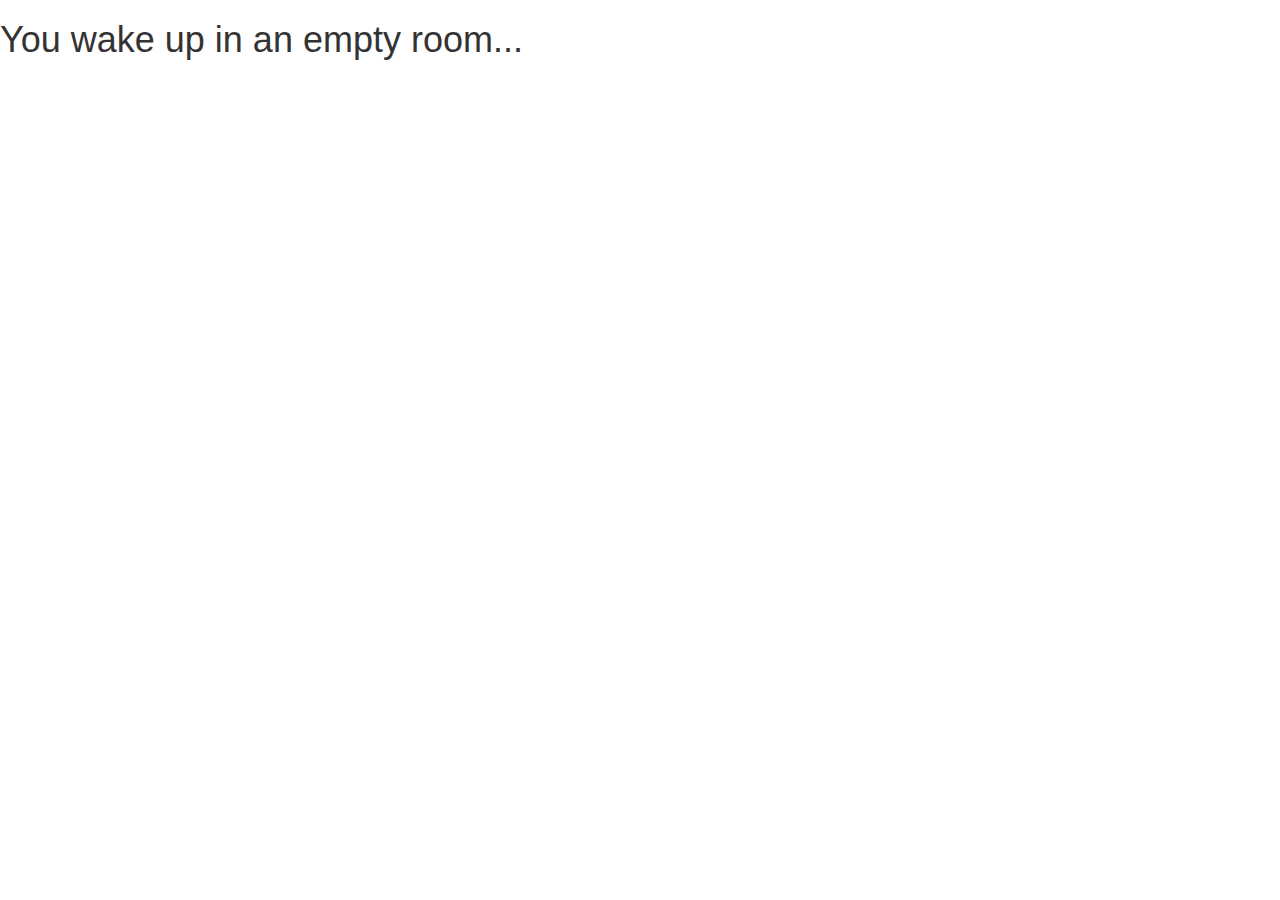
<file: chooseyourown-master/index.html>
<!DOCTYPE html>
<html>
  <head>
        <link href="css/bootstrap.css" rel="stylesheet" type="text/css">
        <link href="css/styles.css" rel="stylesheet" type="text/css">
        <script src="js/jquery-3.3.1.js"></script>
        <script src="js/scripts.js"></script>
    <title>Dude, where am I?</title>
  </head>
  <body>
    <h1>You wake up in an empty room...</h1>
  </body>
  </head>
</html>
</file>
<file: css/styles.css>
#decision1, #decision-2a, #decision-2b, #decision-2c,{
  display: none;
}
</file>
<file: chooseyourown-master/css/styles.css>
sss
</file>
